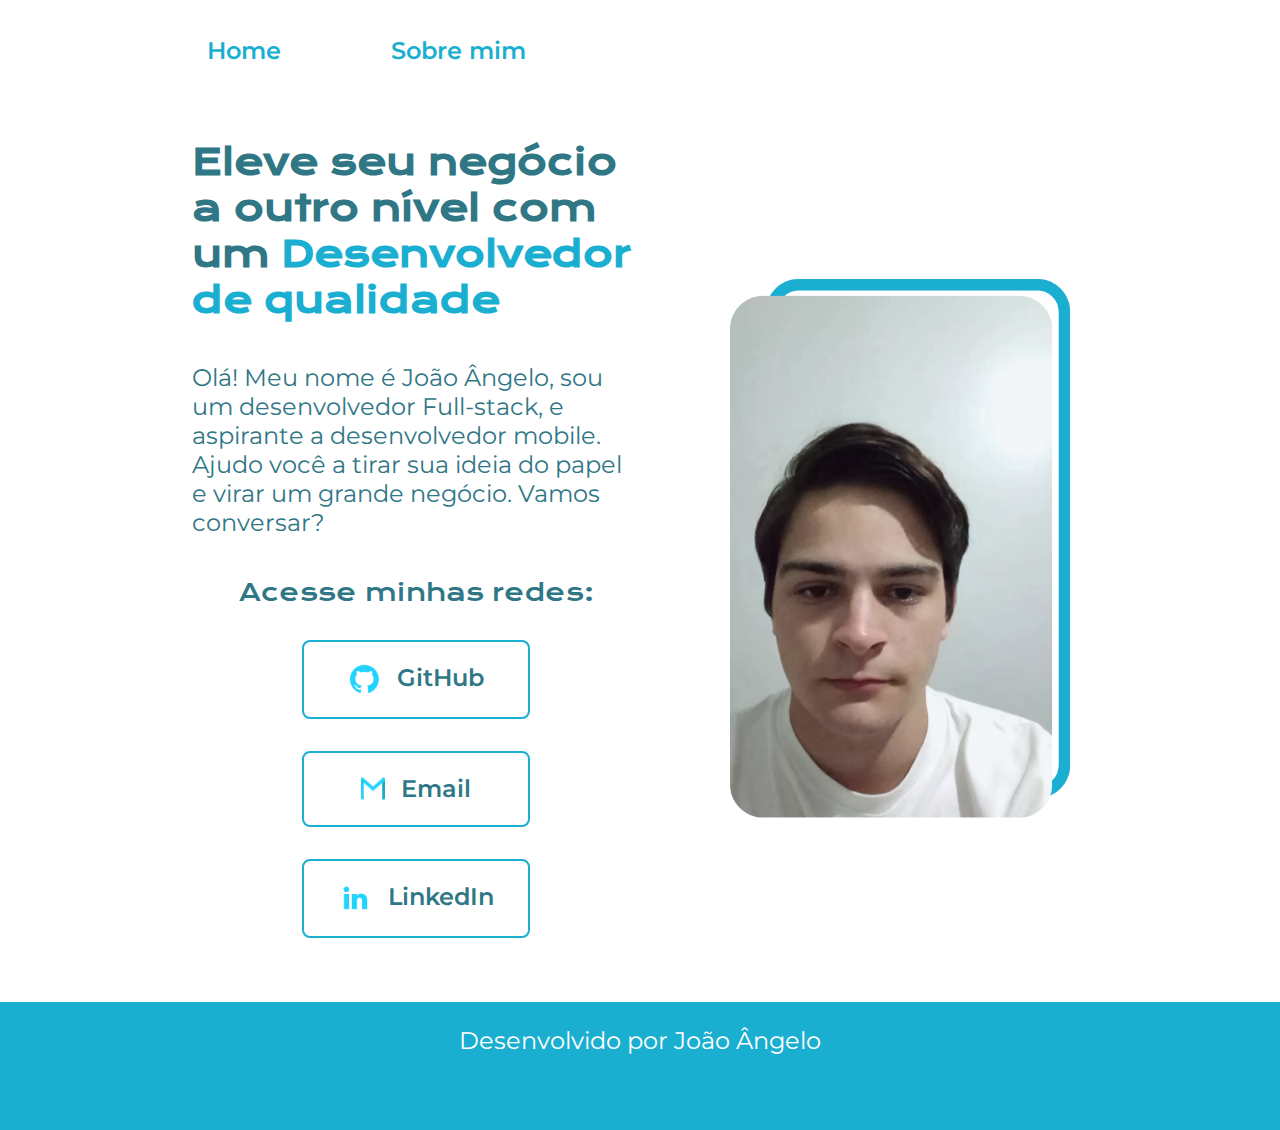
<file: Index.html>
<!DOCTYPE html>
<html lang="pt-br">
<head>
    <meta charset="UTF-8">
    <meta name="viewport" content="width=device-width, initial-scale=1.0">
    <title>Portfolio</title>
</head>
<body>
    <header class="cabecalho">
        <nav class="cabecalho__menu">
            <a class="cabecalho__menu__link"
            href="index.html">Home</a>
            <a class="cabecalho__menu__link"
            href="about.html">Sobre mim</a>
        </nav>
    </header>
    <main class="apresentacao">
        <section class="apresentacao__conteudo">
        <h1 class="apresentacao__conteudo__titulo">
            Eleve seu negócio a outro nível com um <strong class="destaqueTitulo">Desenvolvedor de qualidade</strong>
        </h1>
        <p class="apresentacao__conteudo__texto">Olá! Meu nome é João Ângelo, sou um desenvolvedor Full-stack, e aspirante a desenvolvedor mobile. Ajudo você a tirar sua ideia do papel e virar um grande negócio. Vamos conversar?
        </p>
        <div class="apresentacao__links">
        <h2 class="apresentacao__links__subtitulo">Acesse minhas redes:</h2>
        <a class="apresentacao__links__botoes"href="https://github.com/joaoAngelo2">
            <img src="assets/github.png" alt="imagem_git_hub">
            GitHub
        </a>
        <a class="apresentacao__links__botoes" href="mailto:joaoangeloribeironunes@gmail.com.br">
            <img src="assets/gmail (2).png">
            Email
        </a>
        <a class="apresentacao__links__botoes" href="https://linkedin.com/in/joao-angelo">
            <img src="assets/linkedin.png">
            LinkedIn
        </a>
        </div>
    </section>
        <link rel="stylesheet" href="/styles/style.css">
        <img class="apresentacao__imagem" src ="assets/Design sem nome.png" alt="img_rosto__desconhecida">
    </main>
    <footer class="rodape">
        <p>Desenvolvido por João Ângelo</p>        
    </footer>
</body>
</html>
</file>
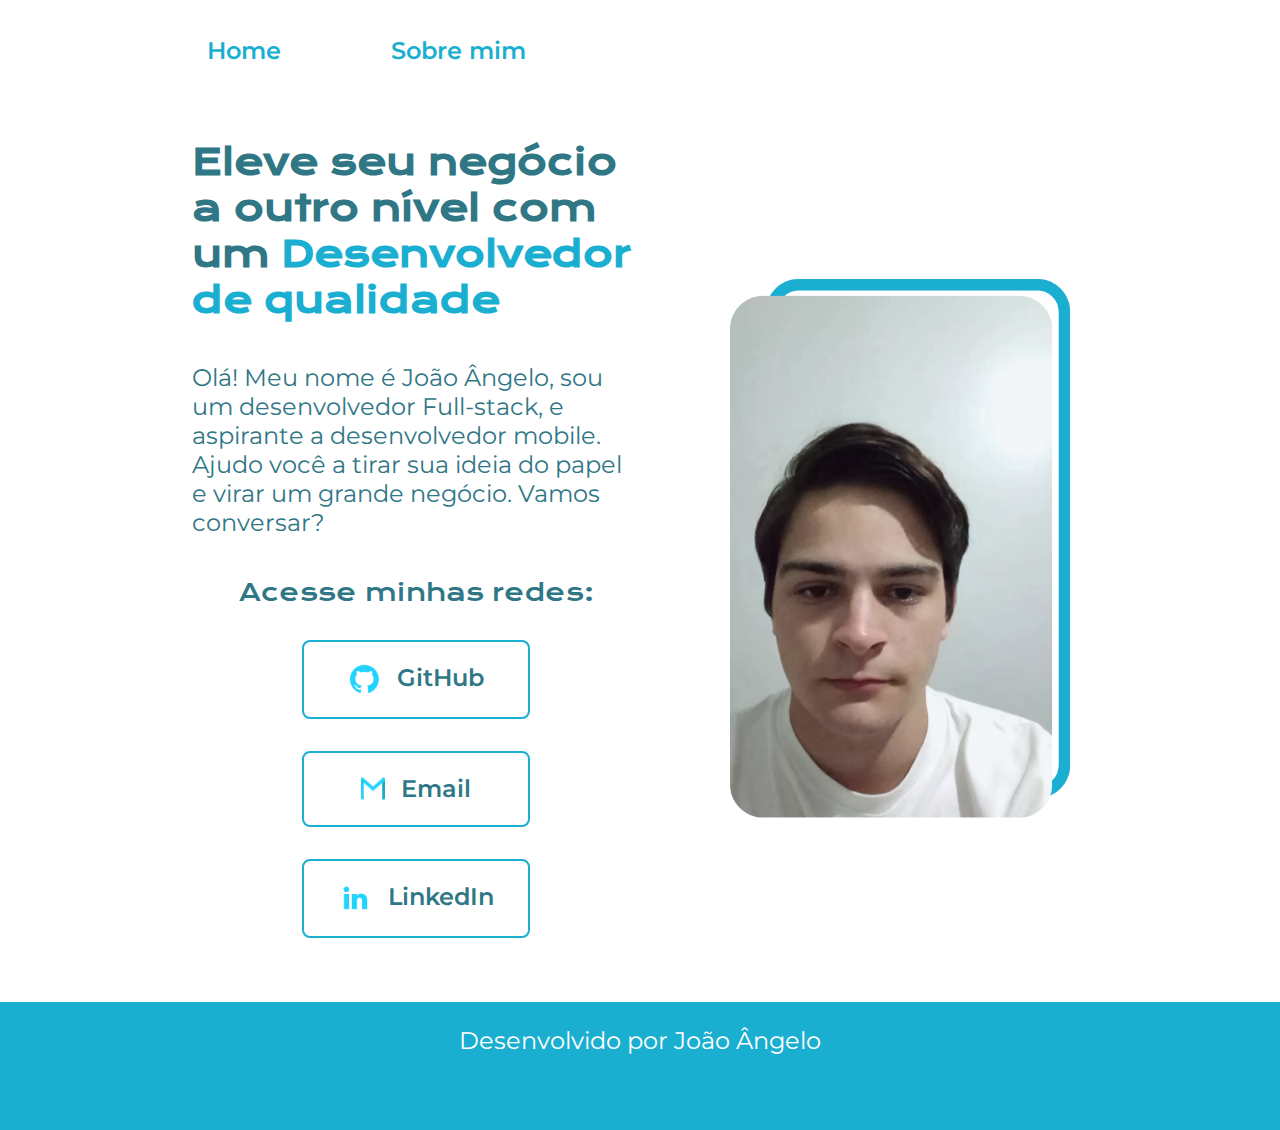
<file: index.html>
<!DOCTYPE html>
<html lang="pt-br">
<head>
    <meta charset="UTF-8">
    <meta name="viewport" content="width=device-width, initial-scale=1.0">
    <title>Portfolio</title>
</head>
<body>
    <header class="cabecalho">
        <nav class="cabecalho__menu">
            <a class="cabecalho__menu__link"
            href="index.html">Home</a>
            <a class="cabecalho__menu__link"
            href="about.html">Sobre mim</a>
        </nav>
    </header>
    <main class="apresentacao">
        <section class="apresentacao__conteudo">
        <h1 class="apresentacao__conteudo__titulo">
            Eleve seu negócio a outro nível com um <strong class="destaqueTitulo">Desenvolvedor de qualidade</strong>
        </h1>
        <p class="apresentacao__conteudo__texto">Olá! Meu nome é João Ângelo, sou um desenvolvedor Full-stack, e aspirante a desenvolvedor mobile. Ajudo você a tirar sua ideia do papel e virar um grande negócio. Vamos conversar?
        </p>
        <div class="apresentacao__links">
        <h2 class="apresentacao__links__subtitulo">Acesse minhas redes:</h2>
        <a class="apresentacao__links__botoes"href="https://github.com/joaoAngelo2">
            <img src="assets/github.png" alt="imagem_git_hub">
            GitHub
        </a>
        <a class="apresentacao__links__botoes" href="mailto:joaoangeloribeironunes@gmail.com.br">
            <img src="assets/gmail (2).png">
            Email
        </a>
        <a class="apresentacao__links__botoes" href="https://linkedin.com/in/joao-angelo">
            <img src="assets/linkedin.png">
            LinkedIn
        </a>
        </div>
    </section>
        <link rel="stylesheet" href="/styles/style.css">
        <img class="apresentacao__imagem" src ="assets/Design sem nome.png" alt="img_rosto__desconhecida">
    </main>
    <footer class="rodape">
        <p>Desenvolvido por João Ângelo</p>        
    </footer>
</body>
</html>
</file>
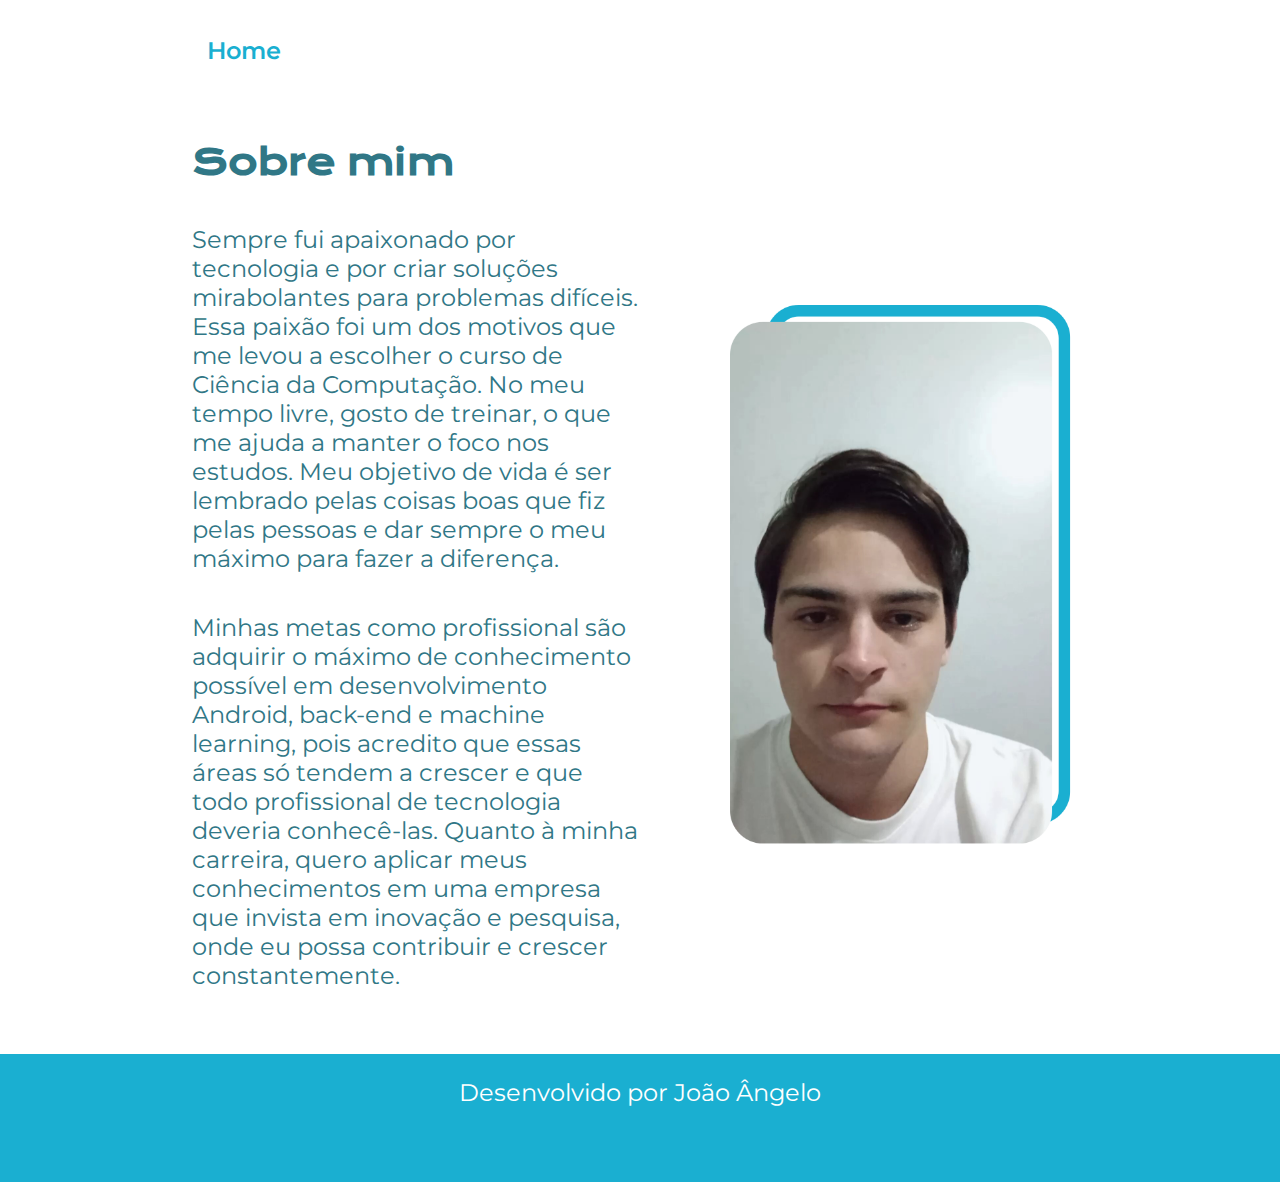
<file: about.html>
<!DOCTYPE html>
<html lang="pt-br">
<head>
    <meta charset="UTF-8">
    <meta name="viewport" content="width=device-width, initial-scale=1.0">
    <link rel="stylesheet" href="/styles/style.css">
</head>
<body>
    
    <header class="cabecalho">
        <nav class="cabecalho__menu">
           
            <a class="cabecalho__menu__link"
            href="index.html">Home</a>
        </nav>
    </header>
    <main class="apresentacao">
        <section class="apresentacao__conteudo">
            <h1 class="apresentacao__conteudo__titulo">Sobre mim</h1>
                <p class="apresentacao__conteudo__texto">Sempre fui apaixonado por tecnologia e por criar soluções mirabolantes para problemas difíceis. Essa paixão foi um dos motivos que me levou a escolher o curso de Ciência da Computação. No meu tempo livre, gosto de treinar, o que me ajuda a manter o foco nos estudos. Meu objetivo de vida é ser lembrado pelas coisas boas que fiz pelas pessoas e dar sempre o meu máximo para fazer a diferença.</p> <p class="apresentacao__conteudo__texto">Minhas metas como profissional são adquirir o máximo de conhecimento possível em desenvolvimento Android, back-end e machine learning, pois acredito que essas áreas só tendem a crescer e que todo profissional de tecnologia deveria conhecê-las. Quanto à minha carreira, quero aplicar meus conhecimentos em uma empresa que invista em inovação e pesquisa, onde eu possa contribuir e crescer constantemente.</p>
        </section>
        <img class="apresentacao__imagem" src="assets/Design sem nome.png" alt="imagem-pessoa">
    </main>
    <footer class="rodape">
    <p>Desenvolvido por João Ângelo</p></footer>
</body>
</html>
</file>
<file: styles/style.css>
@import url('https://fonts.googleapis.com/css2?family=Krona+One&family=Montserrat:wght@600&display=swap');


:root{
    --cor-principal: #ffffff;
    --cor-secundaria: #307786;
    --cor-terciaria:  #1aafd1;
    --cor-hover: #0d5464;


    --font-principal: "Krona One", sans-serif;
    --font-secundaria: 'Montserrat',sans-serif;
}


* {
    margin:0;
    padding:0;
}

body {
    /* height: 100vh; */
    box-sizing:border-box;
    background-color: var(--cor-principal);
    color: var(--cor-secundaria);
}
.destaqueTitulo {
    color:  var(--cor-terciaria);
}

.apresentacao {
    margin: 5% 15%;
    display:flex;
    align-items: center;
    justify-content: space-between;
    gap: 82px;
}
.cabecalho{
    padding: 2% 0% 0% 15%;
}
.cabecalho__menu{
    display:flex;
    gap: 80px;
}
.cabecalho__menu__link{
    font-family: var(--font-secundaria);
    font-size: 1.5rem;
    font-weight: 600;
    padding: 10px 15px;
    color: var(--cor-terciaria);
    text-decoration: none;
}

.apresentacao__conteudo {
    width: 50%;
    display:flex;
    flex-direction: column;
    gap: 40px;
}
.apresentacao__conteudo__titulo{
    font-family:var(--font-principal);
    font-size: 2.25rem;
}
.apresentacao__conteudo__texto{
    font-family: var(--font-secundaria);
    font-size: 1.5rem;
}
.apresentacao__links__subtitulo{
    font-family: var(--font-principal);
    font-weight: 400;
    font-size: 1.5rem;
}
.apresentacao__links {
    display:flex;
    align-items: center;
    flex-direction: column;
    justify-content: space-between;
    gap: 32px;
}
.apresentacao__links__botoes{
    display: flex;
    justify-content: center;
    gap: 16px;
    border: 2px solid var(--cor-terciaria);
    font-family: var(--font-secundaria);
    width: 50%;
    text-align: center;
    color: var(--cor-secundaria);
    border-radius: 8px;
    font-weight: 600;
    font-size: 1.5rem;
    padding: 21.5px 0; 
    text-decoration: none;
}
.apresentacao__links__botoes:hover{
    background-color: var(--cor-hover);
}
.apresentacao__imagem{
    width: 40%;
}
.rodape{
    padding: 24px;
    text-align: center;
    font-family: var(--font-secundaria);
    font-size: 1.5rem;
    color: var(--cor-principal);
    background-color: var(--cor-terciaria);
    height: 80px;
    font-weight: 400;
}

@media (max-width: 1200px){
    .apresentacao{
        flex-direction: column-reverse;
        padding: 5%;
    }
    .apresentacao__conteudo{
        width: auto;
    }
    .cabecalho__menu{
        justify-content: center;
    }
}
</file>
